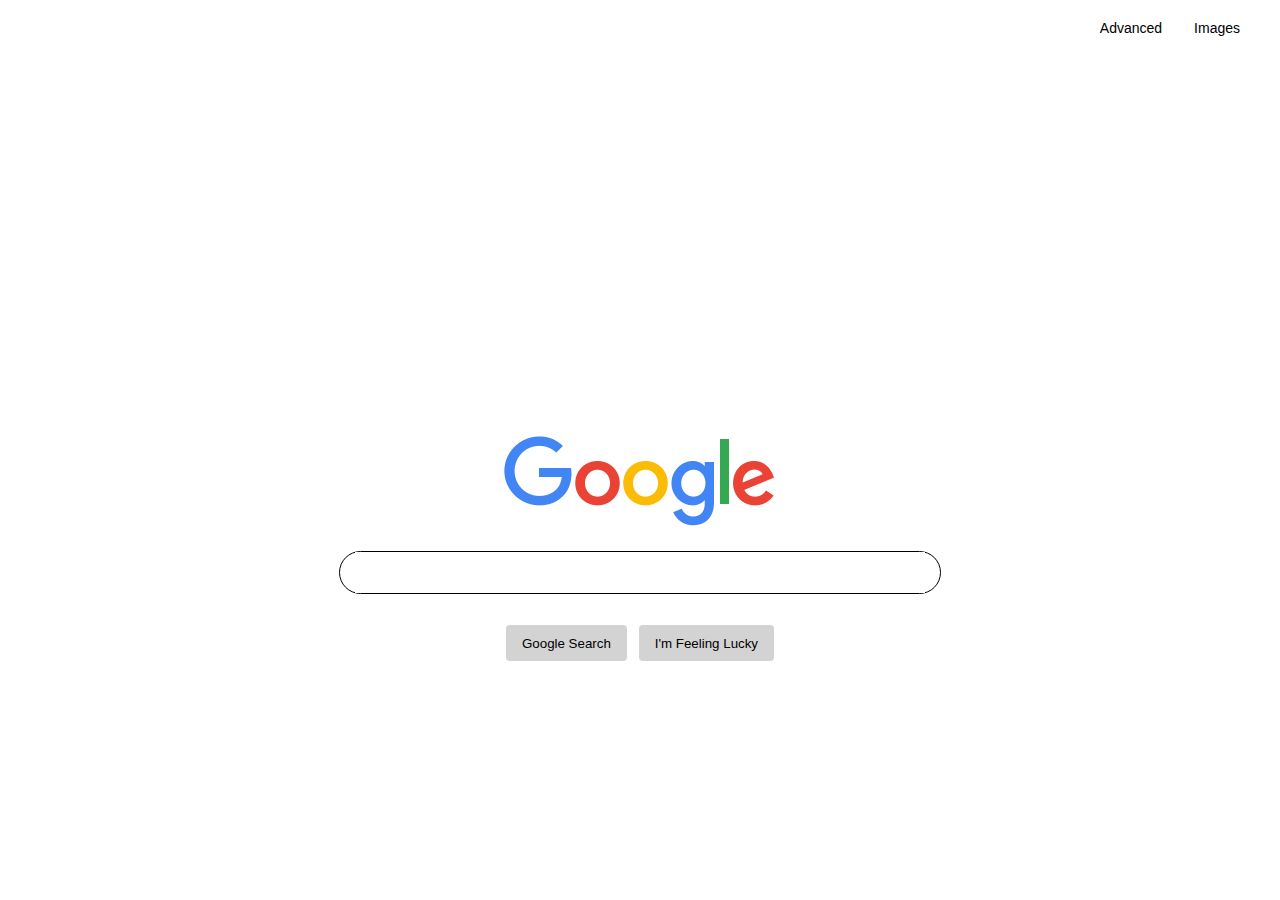
<file: index.html>
<!DOCTYPE html>
<html lang="en">
    <head>
        <title>Search</title>
        <link rel="stylesheet" href="style.css">
    </head>
    <body>
        <nav>
            <a href="images.html">Images</a>
            <a href="advanced.html">Advanced</a>
        </nav>
        <div class="container">
            <img src="googlelogo.png" alt="google logo">
            <form action="https://google.com/search">
                <div class="search_bar">
                    <input class="search_field" type="text" name="q">
                </div>
                <div class="buttons">
                    <input type="submit" class="btn" value="Google Search" name="btnK">
                    <input type="submit" class="btn" value="I'm Feeling Lucky" name="btnI">
                </div>
            </form>
        </div>
    </body>
</html>
</file>
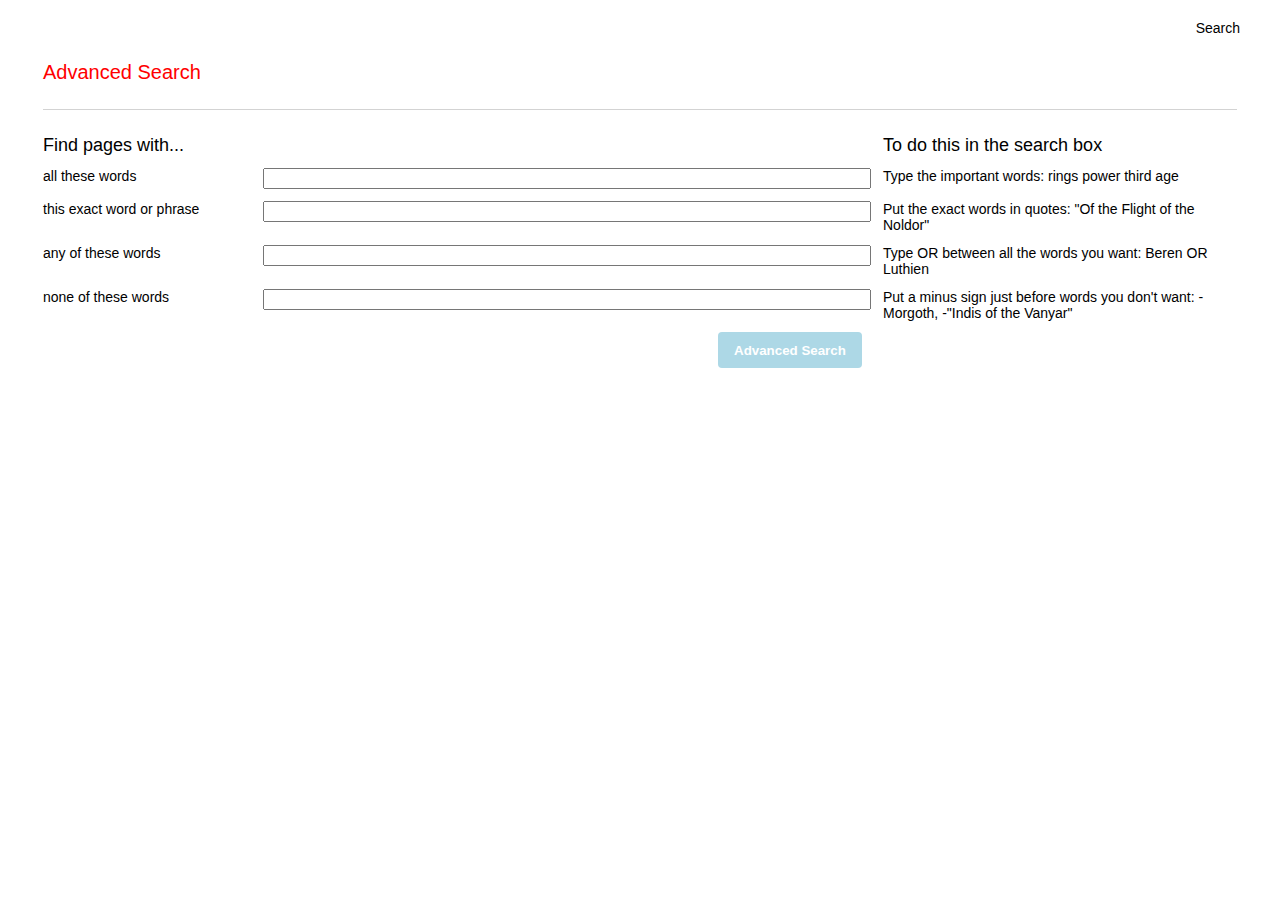
<file: advanced.html>
<!DOCTYPE html>
<html lang="en">
    <head>
        <title>Advanced Search</title>
        <link rel="stylesheet" href="style.css">
    </head>
    <body>
        <nav>
            <a href="index.html">Search</a>
        </nav>
        <div class="appbar">
            Advanced Search
        </div>
        <form action="https://google.com/search">
            <div class="grid-container">
                <div class="grid-item" style="font-size: 18px;">
                    Find pages with...
                </div>
                <div class="grid-item"></div>
                <div class="grid-item"  style="font-size: 18px;">
                    To do this in the search box
                </div>
                <div class="grid-item">
                    all these words
                </div>
                <div class="grid-item">
                    <input class="adv_input" name="as_q" type="text">
                </div>
                <div class="grid-item">
                    Type the important words: rings power third age
                </div>
                <div class="grid-item">
                    this exact word or phrase
                </div>
                <div class="grid-item">
                    <input class="adv_input" name="as_epq" type="text">
                </div>
                <div class="grid-item">
                    Put the exact words in quotes: "Of the Flight of the Noldor"
                </div>
                <div class="grid-item">
                    any of these words
                </div>
                <div class="grid-item">
                    <input class="adv_input" name="as_oq" type="text">
                </div>
                <div class="grid-item">
                    Type OR between all the words you want: Beren OR Luthien
                </div>
                <div class="grid-item">
                    none of these words
                </div>
                <div class="grid-item">
                    <input class="adv_input" name="as_eq" type="text">
                </div>
                <div class="grid-item">
                    Put a minus sign just before words you don't want: -Morgoth, -"Indis of the Vanyar"
                </div>
            </div>
            <input type="submit" class="adv_btn" value="Advanced Search" name="btnK">
        </form>
    </body>
</html>
</file>
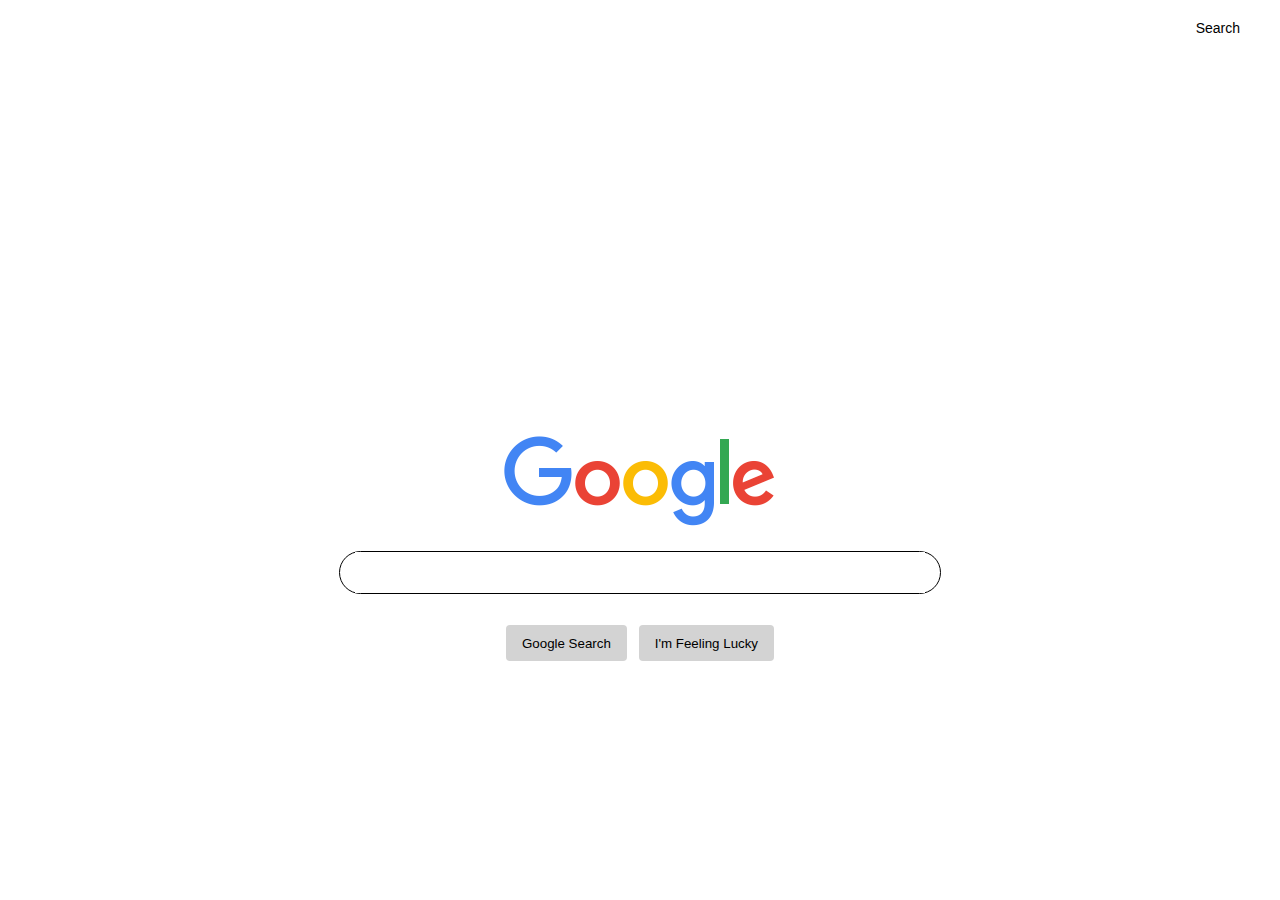
<file: images.html>
<!DOCTYPE html>
<html lang="en">
    <head>
        <title>Image Search</title>
        <link rel="stylesheet" href="style.css">
    </head>
    <body>
        <nav>
            <a href="index.html">Search</a>
        </nav>
        <div class="container">
            <img src="googlelogo.png" alt="google logo">
            <form action="https://google.com/images">
                <div class="search_bar">
                    <input class="search_field" type="text" name="q">
                </div>
                <div class="buttons">
                    <input type="submit" class="btn" value="Google Search" name="btnK">
                    <input type="submit" class="btn" value="I'm Feeling Lucky" name="btnI">
                </div>
            </form>
        </div>
    </body>
</html>
</file>
<file: style.css>
body {
    font-family: arial, sans-serif;
    font-size: 14px;
}

nav {
    display: flex;
    flex-flow: row-reverse;
    margin-top: 20px;
}

nav a {
    margin-right: 32px;
    color: black;
}

a:link { text-decoration: none; }
a:hover { text-decoration: underline; }

.appbar {
    color:red;
    font-family: arial, sans-serif;
    font-size: 20px;
    margin: 25px 35px;
    padding-bottom: 25px;
    border-bottom: 1px solid lightgrey;
}

.grid-container {
    display: grid;
    grid-template-columns: 200px 600px auto;
    column-gap: 20px;
    row-gap: 12px;
    margin: 0px 35px;
}

.adv_input { width: 600px; }

.container {
    text-align: center;
    margin-top: 400px;
}

.search_bar {
    margin: auto;
    margin-top: 20px;
    border-radius: 25px;
    border: 1px solid black; 
    width: 600px;
}

.search_field {
    width: 550px;
    border: none;
    outline: none;
    font-size: 18px;
    padding: 10px;
}

.buttons { margin-top: 20px; }

.adv_btn {
    margin: 11px auto auto 710px;
    padding: 0px 16px;
    height: 36px;
    background-color: lightblue;
    border: none;
    border-radius: 4px;
    color: white;
    font-weight: bold;
}

.adv_btn:hover { border: 1px solid blue; }

.btn {
    margin: 11px 4px;
    padding: 0px 16px;
    height: 36px;
    background: lightgrey;
    border: none;
    border-radius: 4px;
}

.btn:hover { border: 1px solid grey; }
</file>
